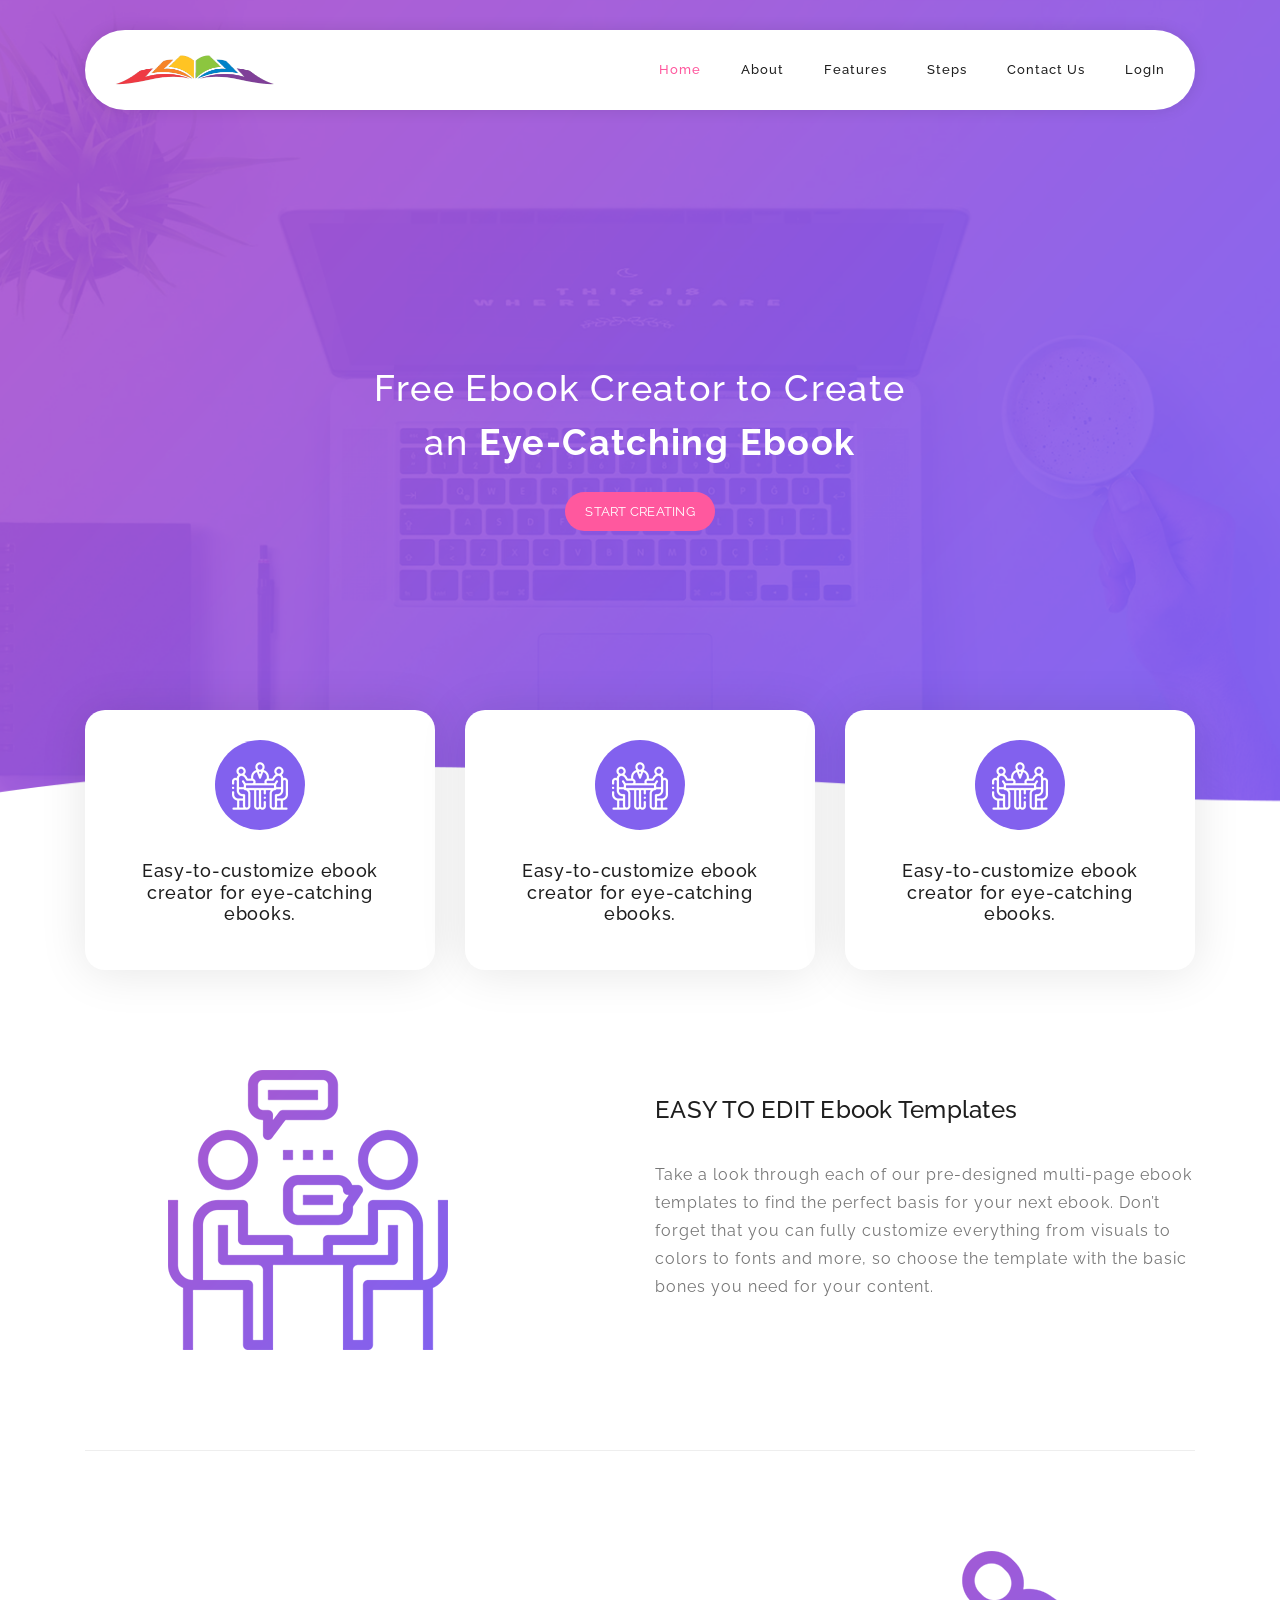
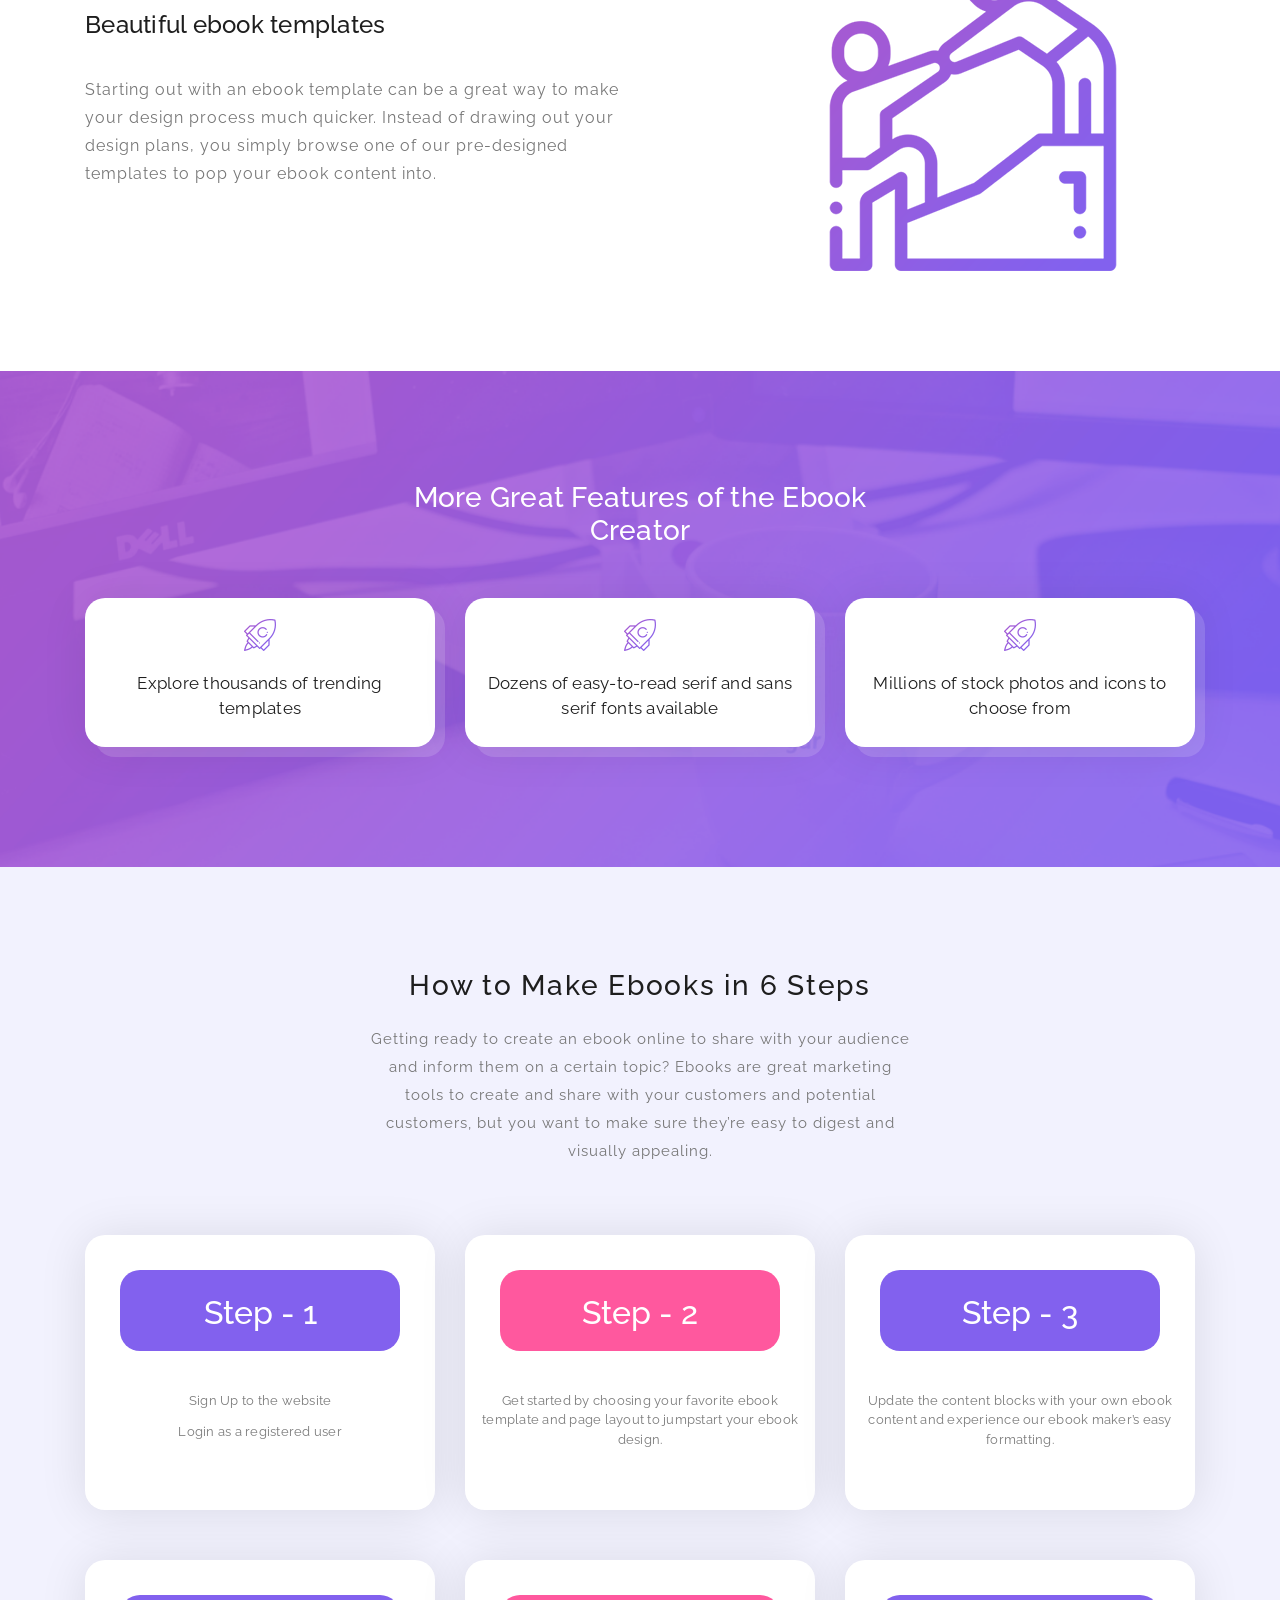
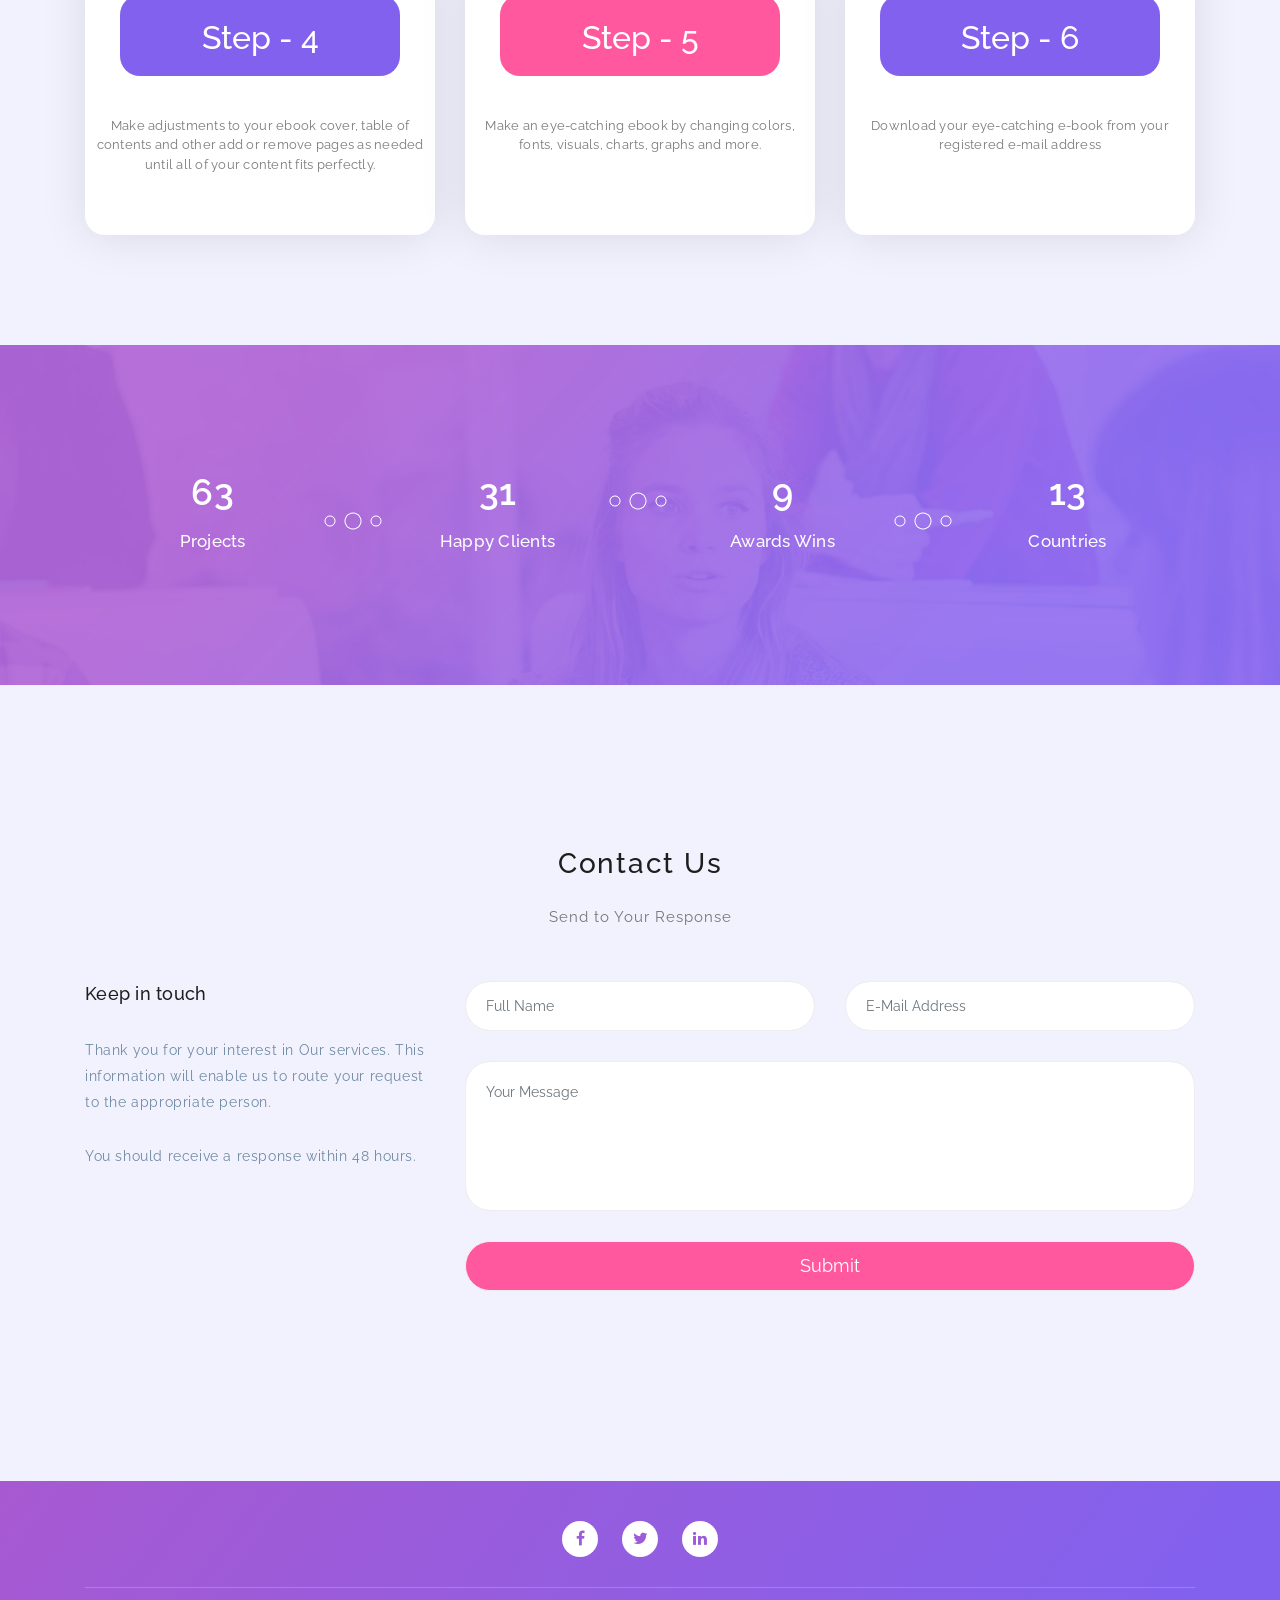
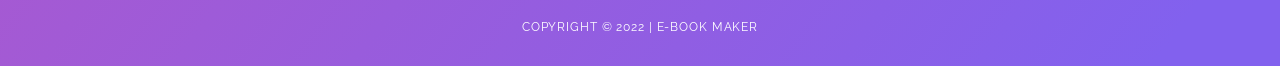
<file: index.html>
<!DOCTYPE html>
<html lang="en">

<head>

    <meta charset="utf-8">
    <meta name="viewport" content="width=device-width, initial-scale=1, shrink-to-fit=no">
    <meta name="description" content="">
    <meta name="author" content="">
    <link href="https://fonts.googleapis.com/css?family=Raleway:100,300,400,500,700,900" rel="stylesheet">

    <title>E-Book</title>

    <!-- Additional CSS Files -->
    <link rel="stylesheet" type="text/css" href="assets/index/css/bootstrap.min.css">

    <link rel="stylesheet" type="text/css" href="assets/index/css/font-awesome.css">

    <link rel="stylesheet" href="assets/index/css/templatemo-softy-pinko.css">

</head>

<body>

    <!-- ***** Preloader Start ***** -->
    <div id="preloader">
        <div class="jumper">
            <div></div>
            <div></div>
            <div></div>
        </div>
    </div>
    <!-- ***** Preloader End ***** -->


    <!-- ***** Header Area Start ***** -->
    <header class="header-area header-sticky">
        <div class="container">
            <div class="row">
                <div class="col-12">
                    <nav class="main-nav">
                        <!-- ***** Logo Start ***** -->
                        <a href="#" class="logo">
                            <img src="assets/index/images/logo.png" alt="Softy Pinko" width="160px" height="30px" />
                        </a>
                        <!-- ***** Logo End ***** -->
                        <!-- ***** Menu Start ***** -->
                        <ul class="nav">
                            <li><a href="#welcome" class="active">Home</a></li>
                            <li><a href="#about">About</a></li>
                            <li><a href="#features">Features</a></li>

                            <li><a href="#pricing-plans">Steps</a></li>
                            <li><a href="#contact-us">Contact Us</a></li>
                            <li><a href="login.html">LogIn</a></li>
                        </ul>
                        <a class='menu-trigger'>
                            <span>Menu</span>
                        </a>
                        <!-- ***** Menu End ***** -->
                    </nav>
                </div>
            </div>
        </div>
    </header>
    <!-- ***** Header Area End ***** -->

    <!-- ***** Welcome Area Start ***** -->
    <div class="welcome-area" id="welcome">

        <!-- ***** Header Text Start ***** -->
        <div class="header-text">
            <div class="container">
                <div class="row">
                    <div class="offset-xl-3 col-xl-6 offset-lg-2 col-lg-8 col-md-12 col-sm-12">
                        <h1> Free Ebook Creator to Create <br>an <strong> Eye-Catching Ebook</strong></h1>

                        <a href="login.html" class="main-button-slider">Start Creating</a>
                    </div>
                </div>
            </div>
        </div>
        <!-- ***** Header Text End ***** -->
    </div>
    <!-- ***** Welcome Area End ***** -->

    <!-- ***** Features Small Start ***** -->
    <section class="section home-feature">
        <div class="container">
            <div class="row">
                <div class="col-lg-12">
                    <div class="row">
                        <!-- ***** Features Small Item Start ***** -->
                        <div class="col-lg-4 col-md-6 col-sm-6 col-12"
                            data-scroll-reveal="enter bottom move 50px over 0.6s after 0.2s">
                            <div class="features-small-item">
                                <div class="icon">
                                    <i><img src="assets/index/images/featured-item-01.png" alt=""></i>
                                </div>
                                <h5 class="features-title">Easy-to-customize ebook creator for eye-catching ebooks.</h5>

                            </div>
                        </div>
                        <!-- ***** Features Small Item End ***** -->

                        <!-- ***** Features Small Item Start ***** -->
                        <div class="col-lg-4 col-md-6 col-sm-6 col-12"
                            data-scroll-reveal="enter bottom move 50px over 0.6s after 0.4s">
                            <div class="features-small-item">
                                <div class="icon">
                                    <i><img src="assets/index/images/featured-item-01.png" alt=""></i>
                                </div>
                                <h5 class="features-title">Easy-to-customize ebook creator for eye-catching ebooks.</h5>

                            </div>
                        </div>
                        <!-- ***** Features Small Item End ***** -->

                        <!-- ***** Features Small Item Start ***** -->
                        <div class="col-lg-4 col-md-6 col-sm-6 col-12"
                            data-scroll-reveal="enter bottom move 50px over 0.6s after 0.6s">
                            <div class="features-small-item">
                                <div class="icon">
                                    <i><img src="assets/index/images/featured-item-01.png" alt=""></i>
                                </div>
                                <h5 class="features-title">Easy-to-customize ebook creator for eye-catching ebooks.</h5>

                            </div>
                        </div>
                        <!-- ***** Features Small Item End ***** -->
                    </div>
                </div>
            </div>
        </div>
    </section>
    <!-- ***** Features Small End ***** -->

    <!-- ***** Features Big Item Start ***** -->
    <section class="section padding-top-70 padding-bottom-0" id="about">
        <div class="container">
            <div class="row">
                <div class="col-lg-5 col-md-12 col-sm-12 align-self-center"
                    data-scroll-reveal="enter left move 30px over 0.6s after 0.4s">
                    <img src="assets/index/images/left-image.png" class="rounded img-fluid d-block mx-auto" alt="App">
                </div>
                <div class="col-lg-1"></div>
                <div class="col-lg-6 col-md-12 col-sm-12 align-self-center mobile-top-fix">
                    <div class="left-heading">
                        <h2 class="section-title">EASY TO EDIT Ebook Templates</h2>
                    </div>
                    <div class="left-text">
                        <p>Take a look through each of our pre-designed multi-page ebook templates to find the perfect
                            basis for your next ebook. Don’t forget that you can fully customize everything from visuals
                            to colors to fonts and more, so choose the template with the basic bones you need for your
                            content.</p>
                    </div>
                </div>
            </div>
            <div class="row">
                <div class="col-lg-12">
                    <div class="hr"></div>
                </div>
            </div>
        </div>
    </section>
    <!-- ***** Features Big Item End ***** -->

    <!-- ***** Features Big Item Start ***** -->
    <section class="section padding-bottom-100">
        <div class="container">
            <div class="row">
                <div class="col-lg-6 col-md-12 col-sm-12 align-self-center mobile-bottom-fix">
                    <div class="left-heading">
                        <h2 class="section-title">Beautiful ebook templates</h2>
                    </div>
                    <div class="left-text">
                        <p>Starting out with an ebook template can be a great way to make your design process much
                            quicker. Instead of drawing out your design plans, you simply browse one of our pre-designed
                            templates to pop your ebook content into.</p>
                    </div>
                </div>
                <div class="col-lg-1"></div>
                <div class="col-lg-5 col-md-12 col-sm-12 align-self-center mobile-bottom-fix-big"
                    data-scroll-reveal="enter right move 30px over 0.6s after 0.4s">
                    <img src="assets/index/images/right-image.png" class="rounded img-fluid d-block mx-auto" alt="App">
                </div>
            </div>
        </div>
    </section>
    <!-- ***** Features Big Item End ***** -->

    <!-- ***** Home Parallax Start ***** -->
    <section class="mini" id="features">
        <div class="mini-content">
            <div class="container">
                <div class="row">
                    <div class="offset-lg-3 col-lg-6">
                        <div class="info">
                            <h1>More Great Features of the Ebook Creator</h1>

                        </div>
                    </div>
                </div>

                <!-- ***** Mini Box Start ***** -->
                <div class="row">
                    <div class="col-lg-4 col-md-6 col-sm-12 col-12">
                        <a href="#" class="mini-box">
                            <i><img src="assets/index/images/work-process-item-01.png" alt=""></i>
                            <strong>Explore thousands of trending templates</strong>

                        </a>
                    </div>
                    <div class="col-lg-4 col-md-6 col-sm-12 col-12">
                        <a href="#" class="mini-box">
                            <i><img src="assets/index/images/work-process-item-01.png" alt=""></i>
                            <strong>Dozens of easy-to-read serif and sans serif fonts available</strong>

                        </a>
                    </div>


                    <div class="col-lg-4 col-md-6 col-sm-12 col-12">
                        <a href="#" class="mini-box">
                            <i><img src="assets/index/images/work-process-item-01.png" alt=""></i>
                            <strong>Millions of stock photos and icons to choose from</strong>

                        </a>
                    </div>

                </div>
                <!-- ***** Mini Box End ***** -->
            </div>
        </div>
    </section>
    <!-- ***** Home Parallax End ***** -->

    <!-- ***** Pricing Plans Start ***** -->
    <section class="section colored" id="pricing-plans">
        <div class="container">
            <!-- ***** Section Title Start ***** -->
            <div class="row">
                <div class="col-lg-12">
                    <div class="center-heading">
                        <h2 class="section-title">How to Make Ebooks in 6 Steps</h2>
                    </div>
                </div>
                <div class="offset-lg-3 col-lg-6">
                    <div class="center-text">
                        <p>Getting ready to create an ebook online to share with your audience and inform them on a
                            certain topic? Ebooks are great marketing tools to create and share with your customers and
                            potential customers, but you want to make sure they’re easy to digest and visually
                            appealing.</p>
                    </div>
                </div>
            </div>
            <!-- ***** Section Title End ***** -->

            <div class="row">
                <!-- ***** Pricing Item Start ***** -->
                <div class="col-lg-4 col-md-6 col-sm-12"
                    data-scroll-reveal="enter bottom move 50px over 0.6s after 0.2s">
                    <div class="pricing-item">

                        <div class="pricing-body">
                            <div class="price-wrapper">
                                <span class="currency">Step - 1</span>

                            </div>
                            <ul class="list">
                                <li class="active">Sign Up to the website</li>
                                <li class="active">Login as a registered user</li>

                            </ul>
                        </div>

                    </div>
                </div>
                <!-- ***** Pricing Item End ***** -->

                <!-- ***** Pricing Item Start ***** -->
                <div class="col-lg-4 col-md-6 col-sm-12"
                    data-scroll-reveal="enter bottom move 50px over 0.6s after 0.4s">
                    <div class="pricing-item active">

                        <div class="pricing-body">
                            <div class="price-wrapper">
                                <span class="currency">Step - 2</span>

                            </div>
                            <ul class="list">
                                <li class="active">Get started by choosing your favorite ebook template and page layout
                                    to jumpstart your ebook design.</li>

                            </ul>
                        </div>

                    </div>
                </div>
                <!-- ***** Pricing Item End ***** -->

                <!-- ***** Pricing Item Start ***** -->
                <div class="col-lg-4 col-md-6 col-sm-12"
                    data-scroll-reveal="enter bottom move 50px over 0.6s after 0.6s">
                    <div class="pricing-item">

                        <div class="pricing-body">
                            <div class="price-wrapper">
                                <span class="currency">Step - 3</span>

                            </div>
                            <ul class="list">
                                <li class="active">Update the content blocks with your own ebook content and experience
                                    our ebook maker’s easy formatting.</li>

                            </ul>
                        </div>

                    </div>
                </div>
                <!-- ***** Pricing Item End ***** -->
            </div>
            <div class="row">
                <!-- ***** Pricing Item Start ***** -->
                <div class="col-lg-4 col-md-6 col-sm-12"
                    data-scroll-reveal="enter bottom move 50px over 0.6s after 0.2s">
                    <div class="pricing-item">

                        <div class="pricing-body">
                            <div class="price-wrapper">
                                <span class="currency">Step - 4</span>

                            </div>
                            <ul class="list">
                                <li class="active">Make adjustments to your ebook cover, table of contents and other add
                                    or remove pages as needed until all of your content fits perfectly.</li>

                            </ul>
                        </div>

                    </div>
                </div>
                <!-- ***** Pricing Item End ***** -->

                <!-- ***** Pricing Item Start ***** -->
                <div class="col-lg-4 col-md-6 col-sm-12"
                    data-scroll-reveal="enter bottom move 50px over 0.6s after 0.4s">
                    <div class="pricing-item active">

                        <div class="pricing-body">
                            <div class="price-wrapper">
                                <span class="currency">Step - 5</span>

                            </div>
                            <ul class="list">
                                <li class="active">Make an eye-catching ebook by changing colors, fonts, visuals,
                                    charts, graphs and more.</li>

                            </ul>
                        </div>

                    </div>
                </div>
                <!-- ***** Pricing Item End ***** -->

                <!-- ***** Pricing Item Start ***** -->
                <div class="col-lg-4 col-md-6 col-sm-12"
                    data-scroll-reveal="enter bottom move 50px over 0.6s after 0.6s">
                    <div class="pricing-item">

                        <div class="pricing-body">
                            <div class="price-wrapper">
                                <span class="currency">Step - 6</span>

                            </div>
                            <ul class="list">
                                <li class="active">Download your eye-catching e-book from your registered e-mail address
                                </li>

                            </ul>
                        </div>

                    </div>
                </div>
                <!-- ***** Pricing Item End ***** -->
            </div>
        </div>
    </section>
    <!-- ***** Pricing Plans End ***** -->

    <!-- ***** Counter Parallax Start ***** -->
    <section class="counter">
        <div class="content">
            <div class="container">
                <div class="row">
                    <div class="col-lg-3 col-md-6 col-sm-12">
                        <div class="count-item decoration-bottom">
                            <strong>126</strong>
                            <span>Projects</span>
                        </div>
                    </div>
                    <div class="col-lg-3 col-md-6 col-sm-12">
                        <div class="count-item decoration-top">
                            <strong>63</strong>
                            <span>Happy Clients</span>
                        </div>
                    </div>
                    <div class="col-lg-3 col-md-6 col-sm-12">
                        <div class="count-item decoration-bottom">
                            <strong>18</strong>
                            <span>Awards Wins</span>
                        </div>
                    </div>
                    <div class="col-lg-3 col-md-6 col-sm-12">
                        <div class="count-item">
                            <strong>27</strong>
                            <span>Countries</span>
                        </div>
                    </div>
                </div>
            </div>
        </div>
    </section>
    <!-- ***** Counter Parallax End ***** -->




    <!-- ***** Contact Us Start ***** -->
    <section class="section colored" id="contact-us">
        <div class="container">
            <!-- ***** Section Title Start ***** -->
            <div class="row">
                <div class="col-lg-12">
                    <div class="center-heading">
                        <h2 class="section-title">Contact Us</h2>
                    </div>
                </div>
                <div class="offset-lg-3 col-lg-6">
                    <div class="center-text">
                        <p>Send to Your Response</p>
                    </div>
                </div>
            </div>
            <!-- ***** Section Title End ***** -->

            <div class="row">
                <!-- ***** Contact Text Start ***** -->
                <div class="col-lg-4 col-md-6 col-sm-12">
                    <h5 class="margin-bottom-30">Keep in touch</h5>
                    <div class="contact-text">
                        <p>Thank you for your interest in Our services. This information will enable us to route your
                            request to the appropriate person.</p>
                        <p> You should receive a response within 48 hours.</p>
                    </div>
                </div>
                <!-- ***** Contact Text End ***** -->

                <!-- ***** Contact Form Start ***** -->
                <div class="col-lg-8 col-md-6 col-sm-12">
                    <div class="contact-form">
                        <form id="contact" action="./contact_mail.php" method="post">
                            <div class="row">
                                <div class="col-lg-6 col-md-12 col-sm-12">
                                    <fieldset>
                                        <input name="name" type="text" class="form-control" id="name"
                                            placeholder="Full Name" required="">
                                    </fieldset>
                                </div>
                                <div class="col-lg-6 col-md-12 col-sm-12">
                                    <fieldset>
                                        <input name="email" type="email" class="form-control" id="email"
                                            placeholder="E-Mail Address" required="">
                                    </fieldset>
                                </div>
                                <div class="col-lg-12">
                                    <fieldset>
                                        <textarea name="message" rows="6" class="form-control" id="message"
                                            placeholder="Your Message" required=""></textarea>
                                    </fieldset>
                                </div>
                                <div class="col-lg-12">
                                    <fieldset>
                                        <input type="submit" name="sb"
                                            style="background-color: #ff589e; color: white; font-size: large;">
                                    </fieldset>
                                </div>
                            </div>
                        </form>
                    </div>
                </div>
                <!-- ***** Contact Form End ***** -->
            </div>
        </div>
    </section>
    <!-- ***** Contact Us End ***** -->

    <!-- ***** Footer Start ***** -->
    <footer>
        <div class="container">
            <div class="row">
                <div class="col-lg-12 col-md-12 col-sm-12">
                    <ul class="social">
                        <li><a href="#"><i class="fa fa-facebook"></i></a></li>
                        <li><a href="#"><i class="fa fa-twitter"></i></a></li>
                        <li><a href="#"><i class="fa fa-linkedin"></i></a></li>
                        <!-- <li><a href="#"><i class="fa fa-rss"></i></a></li>
                        <li><a href="#"><i class="fa fa-dribbble"></i></a></li> -->
                    </ul>
                </div>
            </div>
            <div class="row">
                <div class="col-lg-12">
                    <p class="copyright">Copyright &copy; 2022 | E-Book Maker</p>
                </div>
            </div>
        </div>
    </footer>

    <!-- jQuery -->
    <script src="assets/index/js/jquery-2.1.0.min.js"></script>

    <!-- Bootstrap -->
    <script src="assets/index/js/popper.js"></script>
    <script src="assets/index/js/bootstrap.min.js"></script>

    <!-- Plugins -->
    <script src="assets/index/js/scrollreveal.min.js"></script>
    <script src="assets/index/js/waypoints.min.js"></script>
    <script src="assets/index/js/jquery.counterup.min.js"></script>
    <script src="assets/index/js/imgfix.min.js"></script>

    <!-- Global Init -->
    <script src="assets/index/js/custom.js"></script>

</body>

</html>
</file>
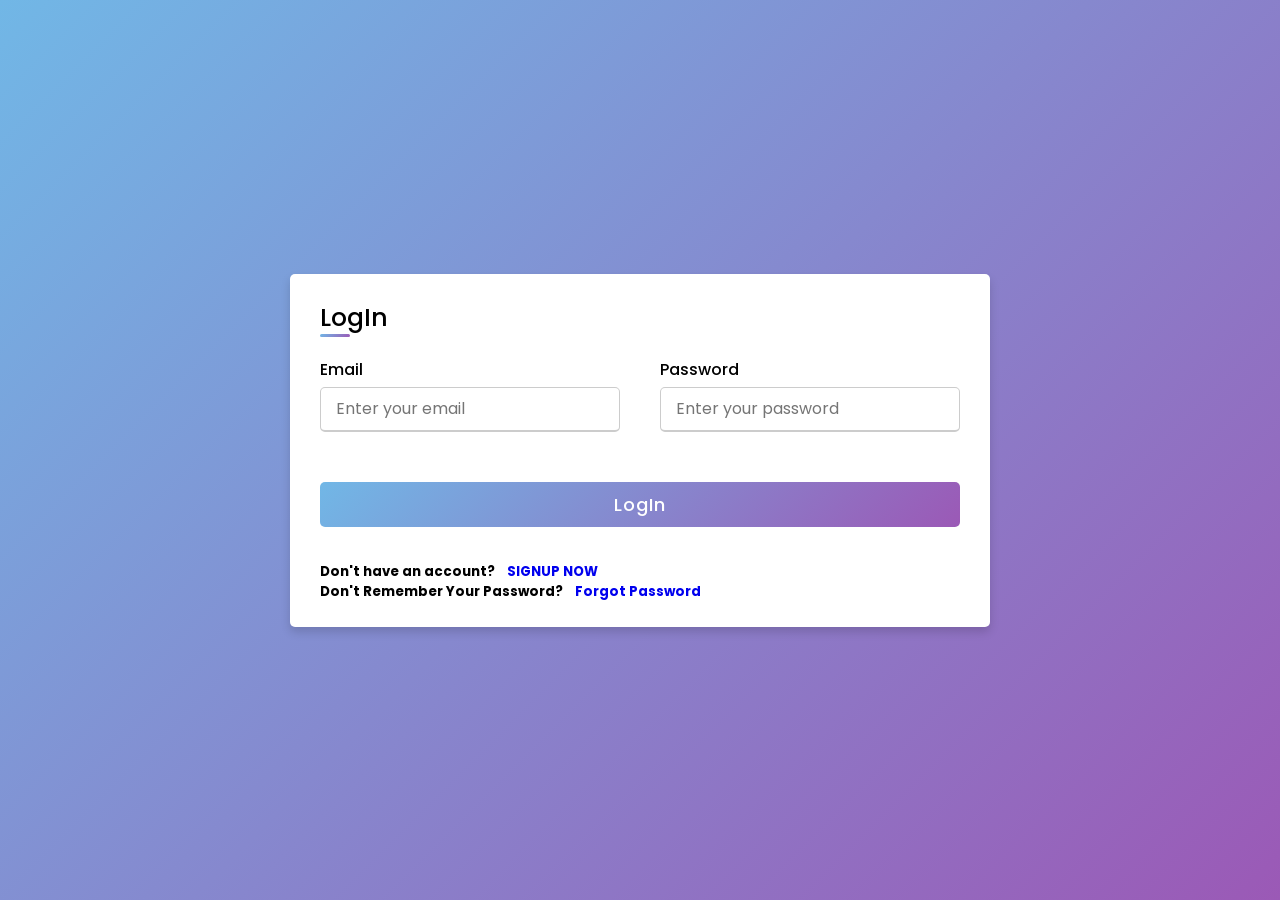
<file: login.html>
<!DOCTYPE html>
<html lang="en" dir="ltr">
  <head>
    <meta charset="UTF-8">
    <title> LogIn </title>
    <link rel="stylesheet" href="./assets/login-signup/style.css">
    <meta name="viewport" content="width=device-width, initial-scale=1.0">
  </head>
<body>
  <div class="container">
    <div class="title">LogIn</div>
    <div class="content">
      <form action="login_check.php" method="post" autocomplete="nope">
        <div class="user-details">          
          <div class="input-box">
            <span class="details">Email</span>
            <input autocomplete="nope" type="email" name="email" placeholder="Enter your email" required>
          </div>
          <div class="input-box">
            <span class="details">Password</span>
            <input autocomplete="nope" type="password" name="pass" minlength="3" placeholder="Enter your password" required>
          </div>
        </div>        
        <div class="button">
          <input type="submit" name="sb" value="LogIn">
        </div>
      </form>
    </div>
    <h5>Don't have an account? &nbsp;&nbsp;&nbsp;<a href="signup.html">SIGNUP NOW</a></h5>
    <h5>Don't Remember Your Password? &nbsp;&nbsp;&nbsp;<a href="forgot_password.php">Forgot Password</a></h5>
  </div>
</body>
</html>
</file>
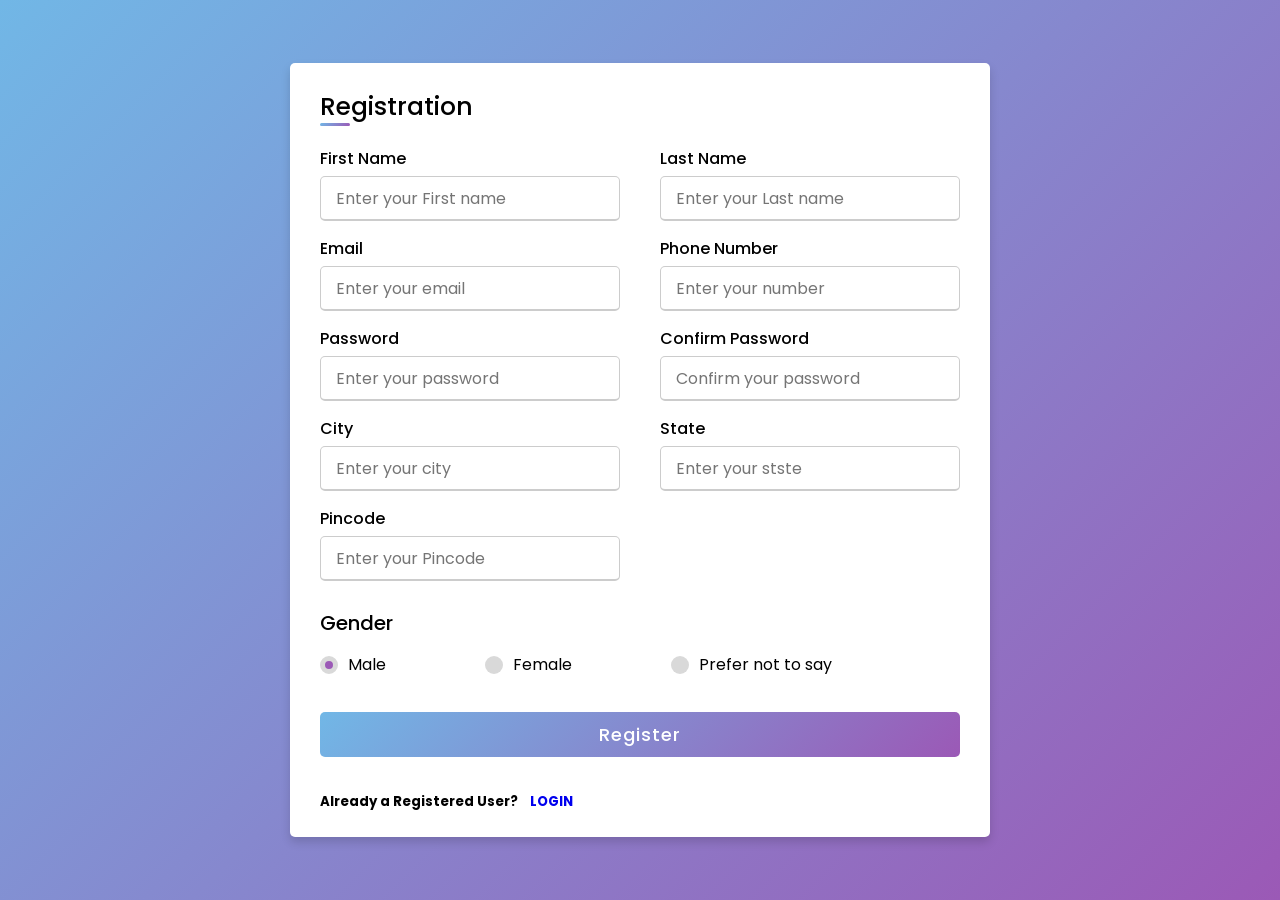
<file: signup.html>
<!DOCTYPE html>
<html lang="en" dir="ltr">
  <head>
    <meta charset="UTF-8">
    <title> SignUP </title>
    <link rel="stylesheet" href="./assets/login-signup/style.css">
    <meta name="viewport" content="width=device-width, initial-scale=1.0">
  </head>
<body>
  <div class="container">
    <div class="title">Registration</div>
    <div class="content">
      <form action="signup_check.php" method="post" autocomplete="nope">
        <div class="user-details">
          <div class="input-box">
            <span class="details">First Name</span>
            <input autocomplete="nope" type="text" name="fname" minlength="2" placeholder="Enter your First name" required>
          </div>
          <div class="input-box">
            <span class="details">Last Name</span>
            <input autocomplete="nope" type="text" name="lname" minlength="2" placeholder="Enter your Last name" required>
          </div>
          <div class="input-box">
            <span class="details">Email</span>
            <input autocomplete="nope" type="email" name="email" placeholder="Enter your email" required>
          </div>
          <div class="input-box">
            <span class="details">Phone Number</span>
            <input autocomplete="nope" type="number" name="number" placeholder="Enter your number" min="5555555555" max="9999999999" required>
          </div>
          <div class="input-box">
            <span class="details">Password</span>
            <input autocomplete="nope" type="password" name="pass" minlength="3" placeholder="Enter your password" required>
          </div>
          <div class="input-box">
            <span class="details">Confirm Password</span>
            <input autocomplete="nope" type="password" name="cpass" minlength="3" placeholder="Confirm your password" required>
          </div>
          <div class="input-box">
            <span class="details">City</span>
            <input autocomplete="nope" type="text" name="city" placeholder="Enter your city" required>
          </div>
          <div class="input-box">
            <span class="details">State</span>
            <input autocomplete="nope" type="text" name="state" placeholder="Enter your stste" required>
          </div>
          <div class="input-box">
            <span class="details">Pincode</span>
            <input autocomplete="nope" type="number" name="pcode" min="100001" max="999999" placeholder="Enter your Pincode" required>
          </div>
        </div>
        <div class="gender-details">
          <input type="radio" name="gender" value="Male" id="dot-1" checked>
          <input type="radio" name="gender" value="Female" id="dot-2">
          <input type="radio" name="gender" value="Other" id="dot-3">
          <span class="gender-title">Gender</span>
          <div class="category">
            <label for="dot-1">
            <span class="dot one"></span>
            <span class="gender">Male</span>
          </label>
          <label for="dot-2">
            <span class="dot two"></span>
            <span class="gender">Female</span>
          </label>
          <label for="dot-3">
            <span class="dot three"></span>
            <span class="gender">Prefer not to say</span>
            </label>
          </div>
        </div>
        <div class="button">
          <input type="submit" name="sb" value="Register">
        </div>
      </form>
    </div>
    <h5>Already a Registered User? &nbsp;&nbsp;&nbsp;<a href="login.html">LOGIN</a></h5>
  </div>
</body>
</html>
</file>
<file: assets/index/css/templatemo-softy-pinko.css>
/*

Softy Pinko

https://templatemo.com/tm-535-softy-pinko

*/
/* ---------------------------------------------
Table of contents
------------------------------------------------
01. font & reset css
02. reset
03. global styles
04. header
05. welcome
06. features
07. team
08. pricing
09. blog
10. contact
11. footer
12. preloader

--------------------------------------------- */
/* 
---------------------------------------------
font & reset css
--------------------------------------------- 
*/
@import url("https://fonts.googleapis.com/css?family=Raleway:100,300,400,500,700,900");
/* 
---------------------------------------------
reset
--------------------------------------------- 
*/
html, body, div, span, applet, object, iframe, h1, h2, h3, h4, h5, h6, p, blockquote, div
pre, a, abbr, acronym, address, big, cite, code, del, dfn, em, font, img, ins, kbd, q,
s, samp, small, strike, strong, sub, sup, tt, var, b, u, i, center, dl, dt, dd, ol, ul, li,
figure, header, nav, section, article, aside, footer, figcaption {
  margin: 0;
  padding: 0;
  border: 0;
  outline: 0;
}

.clearfix:after {
  content: ".";
  display: block;
  clear: both;
  visibility: hidden;
  line-height: 0;
  height: 0;
}

.clearfix {
  display: inline-block;
}

html[xmlns] .clearfix {
  display: block;
}

* html .clearfix {
  height: 1%;
}

ul, li {
  padding: 0;
  margin: 0;
  list-style: none;
}

header, nav, section, article, aside, footer, hgroup {
  display: block;
}

* {
  box-sizing: border-box;
}

html, body {
  font-family: "Raleway", sans-serif;
  font-weight: 400;
  background-color: #fff;
  font-size: 16px;
  -ms-text-size-adjust: 100%;
  -webkit-font-smoothing: antialiased;
  -moz-osx-font-smoothing: grayscale;
}

a {
  text-decoration: none !important;
}

h1, h2, h3, h4, h5, h6 {
  margin-top: 0px;
  margin-bottom: 0px;
}

ul {
  margin-bottom: 0px;
}

/* 
---------------------------------------------
global styles
--------------------------------------------- 
*/
html,
body {
  background: #fff;
  font-family: "Raleway", sans-serif;
}

::selection {
  background: #ff589e;
  color: #fff;
}

::-moz-selection {
  background: #ff589e;
  color: #fff;
}

.section {
  position: relative;
  padding-top: 100px;
  padding-bottom: 80px;
}

.section.colored {
  background: #f2f2fe;
}

.hr {
  bottom: 0px;
  width: 100%;
  height: 1px;
  margin-top: 100px;
  border-bottom: 1px solid #eee;
}

.left-heading.light .section-title {
  color: #ffffff;
}

.left-heading .section-title {
  font-weight: 500;
  font-size: 24px;
  line-height: 42px;
  color: #1e1e1e;
  letter-spacing: 0.25px;
  margin-bottom: 30px;
  position: relative;
}

.center-heading {
  text-align: center;
}

.center-heading .section-title {
  font-weight: 500;
  font-size: 28px;
  color: #1e1e1e;
  letter-spacing: 1.75px;
  line-height: 38px;
  margin-bottom: 20px;
}

.center-heading.colored .section-title {
  color: #ffffff;
}

.center-text {
  text-align: center;
  font-weight: 400;
  font-size: 16px;
  color: #777;
  line-height: 28px;
  letter-spacing: 1px;
  margin-bottom: 50px;
}

.center-text.colored {
  color: #fff;
}

.center-text p {
  font-size: 15px;
  color: #777;
  margin-bottom: 30px;
}

.left-text {
  font-weight: 400;
  font-size: 16px;
  color: #777;
  line-height: 28px;
  letter-spacing: 1px;
}

.left-text.light {
  color: #fff;
}

.left-text p {
  margin-bottom: 30px;
}

.left-text p.dark {
  color: #3B566E;
}

.padding-bottom-top-60 {
  padding-top: 60px !important;
  padding-bottom: 60px !important;
}

.padding-bottom-80 {
  padding-bottom: 80px !important;
}

.padding-bottom-100 {
  padding-bottom: 100px !important;
}

.border-bottom {
  border-bottom: 1px solid #eee !important;
}

.mbottom-30 {
  margin-bottom: 30px !important;
}

.align-self-center {
  -ms-flex-item-align: center !important;
  align-self: center !important;
}

.align-self-bottom {
  -ms-flex-item-align: flex-end !important;
  align-self: flex-end !important;
}

.padding-bottom-0 {
  padding-bottom: 0px !important;
}

.padding-top-0 {
  padding-top: 0px !important;
}

.padding-top-80 {
  padding-top: 80px !important;
}

.padding-top-70 {
  padding-top: 70px !important;
}

.padding-top-20 {
  padding-top: 20px !important;
}

.margin-bottom-0 {
  margin-bottom: 0px !important;
}

.margin-bottom-30 {
  margin-bottom: 30px !important;
}

.margin-top-30 {
  margin-top: 30px !important;
}

.margin-top-15 {
  margin-top: 15px !important;
}

.margin-bottom-45 {
  margin-bottom: 45px !important;
}

.margin-bottom-20 {
  margin-bottom: 20px !important;
}

.margin-bottom-60 {
  margin-bottom: 60px !important;
}

.margin-bottom-100 {
  margin-bottom: 100px !important;
}

@media (max-width: 991px) {
  html, body {
    overflow-x: hidden;
  }
  .mobile-top-fix {
    margin-top: 30px;
    margin-bottom: 0px;
  }
  .mobile-bottom-fix {
    margin-bottom: 30px;
  }
  .mobile-bottom-fix-big {
    margin-bottom: 60px;
  }
}

a.main-button-slider {
  font-size: 13px;
  border-radius: 20px;
  padding: 12px 20px;
  background-color: #ff589e;
  text-transform: uppercase;
  color: #fff;
  letter-spacing: 0.25px;
  -webkit-transition: all 0.3s ease 0s;
  -moz-transition: all 0.3s ease 0s;
  -o-transition: all 0.3s ease 0s;
  transition: all 0.3s ease 0s;
}

a.main-button-slider:hover {
  background-color: #8261ee;
}

a.main-button {
  font-size: 13px;
  border-radius: 20px;
  padding: 12px 20px;
  background-color: #8261ee;
  text-transform: uppercase;
  color: #fff;
  letter-spacing: 0.25px;
  -webkit-transition: all 0.3s ease 0s;
  -moz-transition: all 0.3s ease 0s;
  -o-transition: all 0.3s ease 0s;
  transition: all 0.3s ease 0s;
}

a.main-button:hover {
  background-color: #ff589e;
}

button.main-button {
  outline: none;
  border: none;
  cursor: pointer;
  font-size: 13px;
  border-radius: 20px;
  padding: 12px 20px;
  background-color: #8261ee;
  text-transform: uppercase;
  color: #fff;
  letter-spacing: 0.25px;
  -webkit-transition: all 0.3s ease 0s;
  -moz-transition: all 0.3s ease 0s;
  -o-transition: all 0.3s ease 0s;
  transition: all 0.3s ease 0s;
}

button.main-button:hover {
  background-color: #ff589e;
}


/* 
---------------------------------------------
header
--------------------------------------------- 
*/
.header-area {
  position: fixed;
  top: 30px;
  left: 0px;
  right: 0px;
  z-index: 100;
  height: 100px;
  -webkit-transition: all 0.3s ease 0s;
  -moz-transition: all 0.3s ease 0s;
  -o-transition: all 0.3s ease 0s;
  transition: all 0.3s ease 0s;
}

.header-area .main-nav {
  box-shadow: 0px 0px 15px rgba(0,0,0,0.1);
  border-radius: 40px;
  min-height: 80px;
  background: #fff;
}

.header-area .main-nav .logo {
  float: left;
  margin-top: 37px;
  -webkit-transition: all 0.3s ease 0s;
  -moz-transition: all 0.3s ease 0s;
  -o-transition: all 0.3s ease 0s;
  transition: all 0.3s ease 0s;
  margin-left: 30px;
}

.header-area .main-nav .logo img {
  -webkit-transition: all 0.3s ease 0s;
  -moz-transition: all 0.3s ease 0s;
  -o-transition: all 0.3s ease 0s;
  transition: all 0.3s ease 0s;
}

.header-area .main-nav .nav {
  float: right;
  margin-top: 27px;
  margin-left: 0px;
  margin-right: 30px;
  -webkit-transition: all 0.3s ease 0s;
  -moz-transition: all 0.3s ease 0s;
  -o-transition: all 0.3s ease 0s;
  transition: all 0.3s ease 0s;
  position: relative;
  z-index: 999;
}

.header-area .main-nav .nav li {
  padding-left: 20px;
  padding-right: 20px;
}

.header-area .main-nav .nav li:last-child {
  padding-right: 0px;
}

.header-area .main-nav .nav li a {
  display: block;
  font-weight: 500;
  font-size: 13px;
  color: #fff;
  -webkit-transition: all 0.3s ease 0s;
  -moz-transition: all 0.3s ease 0s;
  -o-transition: all 0.3s ease 0s;
  transition: all 0.3s ease 0s;
  height: 40px;
  line-height: 40px;
  border: transparent;
  letter-spacing: 1px;
}

.header-area .main-nav .nav li a:hover {
  color: #ff589e;
}

.header-area .main-nav .menu-trigger {
  cursor: pointer;
  display: block;
  position: absolute;
  top: 23px;
  width: 32px;
  height: 40px;
  text-indent: -9999em;
  z-index: 99;
  right: 40px;
  display: none;
}

.header-area .main-nav .menu-trigger span,
.header-area .main-nav .menu-trigger span:before,
.header-area .main-nav .menu-trigger span:after {
  -moz-transition: all 0.4s;
  -o-transition: all 0.4s;
  -webkit-transition: all 0.4s;
  transition: all 0.4s;
  background-color: #3B566E;
  display: block;
  position: absolute;
  width: 30px;
  height: 2px;
  left: 0;
}

.header-area .main-nav .menu-trigger span:before,
.header-area .main-nav .menu-trigger span:after {
  -moz-transition: all 0.4s;
  -o-transition: all 0.4s;
  -webkit-transition: all 0.4s;
  transition: all 0.4s;
  background-color: #3B566E;
  display: block;
  position: absolute;
  width: 30px;
  height: 2px;
  left: 0;
  width: 75%;
}

.header-area .main-nav .menu-trigger span:before,
.header-area .main-nav .menu-trigger span:after {
  content: "";
}

.header-area .main-nav .menu-trigger span {
  top: 16px;
}

.header-area .main-nav .menu-trigger span:before {
  -moz-transform-origin: 33% 100%;
  -ms-transform-origin: 33% 100%;
  -webkit-transform-origin: 33% 100%;
  transform-origin: 33% 100%;
  top: -10px;
  z-index: 10;
}

.header-area .main-nav .menu-trigger span:after {
  -moz-transform-origin: 33% 0;
  -ms-transform-origin: 33% 0;
  -webkit-transform-origin: 33% 0;
  transform-origin: 33% 0;
  top: 10px;
}

.header-area .main-nav .menu-trigger.active span,
.header-area .main-nav .menu-trigger.active span:before,
.header-area .main-nav .menu-trigger.active span:after {
  background-color: transparent;
  width: 100%;
}

.header-area .main-nav .menu-trigger.active span:before {
  -moz-transform: translateY(6px) translateX(1px) rotate(45deg);
  -ms-transform: translateY(6px) translateX(1px) rotate(45deg);
  -webkit-transform: translateY(6px) translateX(1px) rotate(45deg);
  transform: translateY(6px) translateX(1px) rotate(45deg);
  background-color: #3B566E;
}

.header-area .main-nav .menu-trigger.active span:after {
  -moz-transform: translateY(-6px) translateX(1px) rotate(-45deg);
  -ms-transform: translateY(-6px) translateX(1px) rotate(-45deg);
  -webkit-transform: translateY(-6px) translateX(1px) rotate(-45deg);
  transform: translateY(-6px) translateX(1px) rotate(-45deg);
  background-color: #3B566E;
}

.header-area.header-sticky {
  min-height: 80px;
}

.header-area.header-sticky .logo {
  margin-top: 25px;
}

.header-area.header-sticky .nav {
  margin-top: 20px !important;
}

.header-area.header-sticky .nav li a {
  color: #1e1e1e;
}

.header-area.header-sticky .nav li a.active {
  color: #ff589e;
}

@media (max-width: 1200px) {
  .header-area .main-nav .nav li {
    padding-left: 12px;
    padding-right: 12px;
  }
  .header-area .main-nav:before {
    display: none;
  }
}

@media (max-width: 991px) {
  .header-area {
    padding: 0px 15px;
    height: 80px;
    box-shadow: none;
    text-align: center;
  }
  .header-area .container {
    padding: 0px;
  }
  .header-area .logo {
    margin-top: 27px !important;
    margin-left: 30px;
  }
  .header-area .menu-trigger {
    display: block !important;
  }
  .header-area .main-nav {
    overflow: hidden;
  }
  .header-area .main-nav .nav {
    float: none;
    width: 100%;
    margin-top: 80px !important;
    display: none;
    -webkit-transition: all 0s ease 0s;
    -moz-transition: all 0s ease 0s;
    -o-transition: all 0s ease 0s;
    transition: all 0s ease 0s;
    margin-left: 0px;
  }
  .header-area .main-nav .nav li:first-child {
    border-top: 1px solid #eee;
  }
  .header-area .main-nav .nav li {
    width: 100%;
    background: #fff;
    border-bottom: 1px solid #eee;
    padding-left: 0px !important;
    padding-right: 0px !important;
  }
  .header-area .main-nav .nav li a {
    height: 50px !important;
    line-height: 50px !important;
    padding: 0px !important;
    border: none !important;
    background: #fff !important;
    color: #3B566E !important;
  }
  .header-area .main-nav .nav li a:hover {
    background: #eee !important;
  }
}

@media (min-width: 992px) {
  .header-area .main-nav .nav {
    display: flex !important;
  }
}

/* 
---------------------------------------------
welcome
--------------------------------------------- 
*/
.welcome-area {
  overflow: hidden;
  position: relative;
  display: flex;
  align-items: center;
  justify-content: center;
  background-image: url(../images/banner-bg.png);
  background-repeat: no-repeat;
  background-position: center center;
  background-size: cover; 
  height: 100vh;
}

.welcome-area .header-text {
  position: absolute;
  top: 50%;
  transform: translateY(-55%);
  text-align: center;
  width: 100%;
}

.welcome-area .header-text h1 {
  font-weight: 500;
  font-size: 36px;
  line-height: 54px;
  letter-spacing: 1.4px;
  margin-bottom: 30px;
  color: #fff;
}

.welcome-area .header-text p {
  font-weight: 400;
  font-size: 15px;
  color: #fff;
  line-height: 28px;
  letter-spacing: 0.25px;
  margin-bottom: 40px;
  position: relative;
}

@media (max-width: 991px) {
  .welcome-area .header-text {
    top: 65% !important;
    transform: perspective(1px) translateY(-60%) !important;
    text-align: center;
  }
  .welcome-area .header-text h1 {
    text-align: center;
    color: #fff;
    margin-bottom: 15px;
  }
  .welcome-area .header-text h1 span {
    color: #fff;
  }
  .welcome-area .header-text p {
    text-align: center;
    color: #fff;
    margin-bottom: 20px;
  }
}

@media (max-width: 820px) {
  .welcome-area .header-text {
    top: 65% !important;
    transform: perspective(1px) translateY(-60%) !important;
  }
   .welcome-area .header-text h1 {
    font-size: 22px;
    line-height: 30px;
    margin-bottom: 15px;
  }
  .welcome-area .header-text p {
    margin-bottom: 20px;
  }
}

@media (max-width: 765px) {
  .welcome-area {
    margin-bottom: 100px;
  }
  .welcome-area .header-text {
    top: 50% !important;
    transform: perspective(1px) translateY(-50%) !important;
    text-align: center;
  }
  .welcome-area .header-text .buttons {
    display: none;
  }
  .welcome-area .header-text h1 {
    font-weight: 600;
    font-size: 24px !important;
    line-height: 30px !important;
    margin-bottom: 30px !important;
  }
  .welcome-area .header-text h1 span {
    color: #fff;
  }
  .welcome-area .header-text p {
    text-align: center;
    color: #fff;
    font-size: 14px;
    line-height: 22px;
    margin-bottom: 40px;
  }
}


/* 
---------------------------------------------
features
--------------------------------------------- 
*/
.features-small-item {
  cursor: pointer;
  display: block;
  background: #FFFFFF;
  box-shadow: 0 2px 48px 0 rgba(0, 0, 0, 0.10);
  -webkit-border-radius: 20px;
  -moz-border-radius: 20px;
  border-radius: 20px;
  padding: 30px;
  text-align: center;
  -webkit-transition: all 0.3s ease 0s;
  -moz-transition: all 0.3s ease 0s;
  -o-transition: all 0.3s ease 0s;
  transition: all 0.3s ease 0s;
  position: relative;
  margin-bottom: 30px;
}

.features-small-item:hover .icon {
  background-color: #ff589e;
}

.features-small-item .icon {
  -webkit-transition: all 0.3s ease 0s;
  -moz-transition: all 0.3s ease 0s;
  -o-transition: all 0.3s ease 0s;
  transition: all 0.3s ease 0s;
  width: 90px;
  height: 90px;
  line-height: 90px;
  margin: auto;
  position: relative;
  margin-bottom: 30px;
  background: #8261ee;
  -webkit-border-radius: 50%;
  -moz-border-radius: 50%;
  border-radius: 50%;
}

.features-small-item .icon i {
  font-size: 18px;
  color: #fff;
}

.features-small-item .features-title {
  font-weight: 500;
  font-size: 18px;
  color: #1e1e1e;
  letter-spacing: 0.7px;
  margin-bottom: 15px;
  position: relative;
  z-index: 2;
}

.features-small-item p {
  font-weight: 400;
  font-size: 13px;
  color: #777;
  letter-spacing: 0.5px;
  line-height: 25px;
  position: relative;
  z-index: 2;
}

.features-small-item a {
  float: right;
  position: relative;
  z-index: 2;
}

.home-feature {
  padding-bottom: 0px;
  padding-top: 30px;
  margin-top: -220px;
  z-index: 9;
}

@media (max-width: 991px) {
  .home-feature {
    padding-bottom: 0px;
    padding-top: 0px;
    margin-top: 0px;
  }
}

/* 
---------------------------------------------
parallax & home seperator
--------------------------------------------- 
*/
.mini {
  min-height: 215px;
  overflow: hidden;
  position: relative;
  padding-top: 90px;
  padding-bottom: 90px;
}

.mini:before {
  content: '';
  position: absolute;
  width: 140%;
  height: 140%;
  opacity: .95;
  background-repeat: no-repeat;
  background-size: cover;
  background-position: center center;
  background-image: url(../images/work-process-bg.png);
  z-index: 2;
  top: -20%;
  left: -20%;
}

.mini .mini-content {
  position: relative;
  z-index: 3;
}

.mini .mini-content .info {
  text-align: center;
  color: #fff;
  padding-top: 20px;
  padding-bottom: 20px;
}

.mini .mini-content .info small {
  display: block;
  font-weight: 400;
  font-size: 13px;
  margin-bottom: 5px;
}

.mini .mini-content .info strong {
  font-weight: 700;
  font-size: 17px;
  margin-bottom: 40px;
  display: block;
}

.mini .mini-content .info h1 {
  color: #fff;
  font-weight: 500;
  font-size: 28px;
  letter-spacing: 0.25px;
  margin-bottom: 30px;
}

.mini .mini-content .info p {
  letter-spacing: 1px;
  margin-bottom: 40px;
  color: #fff;
  letter-spacing: 0.25px;
  line-height: 26px;
  font-weight: 400;
  font-size: 15px;
}

.mini .mini-content .info p span {
  text-decoration: underline;
}

.mini .mini-content .mini-box {
  display: block;
  background: #fff;
  padding: 20px;
  border-radius: 20px;
  box-shadow: 0 2px 48px 0 rgba(0, 0, 0, 0.08);
  margin-bottom: 30px;
  position: relative;
  -webkit-transition: all 0.3s ease 0s;
  -moz-transition: all 0.3s ease 0s;
  -o-transition: all 0.3s ease 0s;
  transition: all 0.3s ease 0s;
  text-align: center;
}

.mini .mini-content .mini-box:hover {
  margin-top: -10px;
}

.mini .mini-content .mini-box:before {
  content: '';
  position: absolute;
  z-index: -1;
  background: #fff;
  width: 100%;
  opacity: .15;
  height: 100%;
  bottom: -10px;
  left: 0px;
  right: -20px;
  margin: auto;
  border-radius: 20px;
}

.mini .mini-content .mini-box i {
  display: block;
  font-size: 20px;
  margin-bottom: 15px;
}

.mini .mini-content .mini-box span {
  display: block;
  font-weight: 400;
  font-size: 14px;
  color: #777;
  letter-spacing: .75px;
}

.mini .mini-content .mini-box strong {
  display: block;
  font-weight: 400;
  font-size: 17px;
  color: #1e1e1e;
  letter-spacing: 0.25px;
  margin-bottom: 5px;
  margin-top: 20px;
}

.counter {
  overflow: hidden;
  position: relative;
}

.counter:before {
  content: '';
  position: absolute;
  width: 140%;
  height: 140%;
  opacity: .90;
  background-image: url(../images/fun-facts-bg.png);
  background-repeat: no-repeat;
  background-size: cover;
  background-position: center center;
  z-index: 2;
  top: -20%;
  left: -20%;
}

.counter .content {
  position: relative;
  z-index: 3;
  width: 100%;
}

.counter .content .count-item {
  height: 340px;
  position: relative;
  float: left;
  width: 100%;
}

.counter .content .count-item.decoration-bottom {
  position: relative;
}

.counter .content .count-item.decoration-bottom:after {
  content: '';
  position: absolute;
  width: 70%;
  height: 32px;
  top: 160px;
  left: 70%;
  background: url(../images/circle-dec.png) center center no-repeat;
  -webkit-transition: all 0.3s ease 0s;
  -moz-transition: all 0.3s ease 0s;
  -o-transition: all 0.3s ease 0s;
  transition: all 0.3s ease 0s;
}

.counter .content .count-item.decoration-top {
  position: relative;
}

.counter .content .count-item.decoration-top:after {
  content: '';
  position: absolute;
  width: 70%;
  height: 32px;
  top: 140px;
  left: 70%;
  background: url(../images/circle-dec.png) center center no-repeat;
  -webkit-transition: all 0.3s ease 0s;
  -moz-transition: all 0.3s ease 0s;
  -o-transition: all 0.3s ease 0s;
  transition: all 0.3s ease 0s;
}

.counter .content .count-item:hover strong {
  margin-top: 110px;
}

.counter .content .count-item strong {
  display: block;
  text-align: center;
  font-weight: 600;
  font-size: 36px;
  letter-spacing: 0.25px;
  margin-bottom: 10px;
  color: #fff;
  margin-top: 120px;
  -webkit-transition: all 0.3s ease 0s;
  -moz-transition: all 0.3s ease 0s;
  -o-transition: all 0.3s ease 0s;
  transition: all 0.3s ease 0s;
}

.counter .content .count-item span {
  display: block;
  text-align: center;
  color: #fff;
  font-weight: 500;
  font-size: 17px;
  letter-spacing: 0.25px;
}

@media (max-width: 991px) {
  .parallax {
    padding-top: 60px;
    padding-bottom: 60px;
    min-height: auto;
  }
  .parallax .content {
    position: relative !important;
    top: 0% !important;
    transform: perspective(1px) translateY(0%) !important;
  }
  .counter {
    padding-top: 60px;
    padding-bottom: 60px;
  }
  .counter .content {
    position: relative !important;
    top: 0% !important;
    transform: perspective(1px) translateY(0%) !important;
  }
  .counter .content .count-item {
    height: auto;
    padding-top: 20px;
    padding-bottom: 20px;
  }
  .counter .content .count-item:hover strong {
    margin-top: 0px;
  }
  .counter .content .count-item:before {
    display: none;
  }
  .counter .content .count-item:after {
    display: none;
  }
  .counter .content .count-item strong {
    margin-top: 0px;
  }
}

/* 
---------------------------------------------
team
--------------------------------------------- 
*/
.team-item {
  background: #fff;
  box-shadow: 0 2px 48px 0 rgba(0, 0, 0, 0.10);
  border-radius: 20px;
  position: relative;
  margin-bottom: 30px;
  padding-bottom: 25px;
}

.team-item:hover .team-content .team-info {
  margin-left: 30px;
}

.team-item i {
  display: block;
  margin-left: 25px;
  margin-top: 25px;
  font-size: 30px;
  color: #4E47DE;
  text-align: center;
}

.team-item .user-image {
  width: 60px;
  height: 60px;
  overflow: hidden;
  -webkit-border-radius: 100px;
  -moz-border-radius: 100px;
  border-radius: 100px;
  -webkit-transition: all 0.3s ease 0s;
  -moz-transition: all 0.3s ease 0s;
  -o-transition: all 0.3s ease 0s;
  transition: all 0.3s ease 0s;
  margin-left: 25px;
  float: left;
}

.team-item .team-content {
  text-align: left;
  overflow: hidden;
}

.team-item .team-content .team-info {
  float: left;
  margin-left: 20px;
  margin-top: 8px;
  -webkit-transition: all 0.3s ease 0s;
  -moz-transition: all 0.3s ease 0s;
  -o-transition: all 0.3s ease 0s;
  transition: all 0.3s ease 0s;
}

.team-item .team-content .team-info .user-name {
  display: block;
  font-weight: 400;
  font-size: 17px;
  color: #1e1e1e;
  letter-spacing: 0.25px;
  margin-bottom: 5px;
}

.team-item .team-content .team-info span {
  display: block;
  font-weight: 400;
  font-size: 15px;
  color: #ff589e;
  letter-spacing: 0.25px;
}

.team-item .team-content p {
  margin-top: 25px;
  padding-left: 25px;
  padding-right: 25px;
  margin-bottom: 25px;
  font-weight: 400;
  font-size: 15px;
  color: #777;
  letter-spacing: 0.6px;
  line-height: 26px;
}

/* 
---------------------------------------------
pricing
--------------------------------------------- 
*/
.pricing-item {
  background: #FFFFFF;
  box-shadow: 0 2px 48px 0 rgba(0, 0, 0, 0.1);
  border-radius: 20px;
  margin-bottom: 30px;
  margin-top: 20px;
  padding: 30px 0px 40px 0px;
  height: 275px;
}

.pricing-item.active .pricing-header {
  position: relative;
}

.pricing-item.active .pricing-header .pricing-title {
  color: #1e1e1e;
}

.pricing-item.active .pricing-body .price-wrapper {
  background-color: #ff589e;
}

.pricing-item.active .pricing-body .price-wrapper .currency {
  color: #fff;
}

.pricing-item.active .pricing-body .price-wrapper .price {
  color: #fff;
}

.pricing-item.active .pricing-body .price-wrapper .period {
  color: #fff;
}

.pricing-item .pricing-header {
  text-align: center;
  display: block;
  position: relative;
  padding-bottom: 10px;
}

.pricing-item .pricing-header .pricing-title {
  font-weight: 500;
  font-size: 17px;
  letter-spacing: 0.25px;
  color: #1e1e1e;
  width: 180px;
  height: 40px;
  line-height: 40px;
  left: 0px;
  right: 0px;
  margin: auto;
}

.pricing-item .pricing-body {
  margin-bottom: 40px;
}

.pricing-item .pricing-body .price-wrapper {
  text-align: center;
  padding-top: 20px;
  padding-bottom: 13px;
  background: #8261ee;
  width: 80%;
  margin: auto;
  margin-bottom: 40px;
  margin-top: 5px;
  border-radius: 20px;
}

.pricing-item .pricing-body .price-wrapper .currency {
  height: 47px;
  font-weight: 500;
  font-size: 32px;
  color: #fff;
  position: relative;
  top: -1px;
}

.pricing-item .pricing-body .price-wrapper .price {
  font-weight: 500;
  font-size: 28px;
  color: #fff;
}

.pricing-item .pricing-body .price-wrapper .period {
  font-weight: 400;
  font-size: 14px;
  color: #fff;
  display: block;
  letter-spacing: 0.88px;
}

.pricing-item .pricing-body .list li {
  text-align: center;
  margin-bottom: 12px;
  font-weight: 400;
  font-size: 13px;
  color: #7a7a7a;
  letter-spacing: 0.25px;
  text-decoration: line-through;
  margin-left: 10px;
  margin-right: 10px;
}

.pricing-item .pricing-body .list li.active {
  color: #7a7a7a;
  text-decoration: none;
}

.pricing-item .pricing-footer {
  text-align: center;
  margin-top: 50px;
}

/* 
---------------------------------------------
blog
--------------------------------------------- 
*/
.blog-post-thumb {
  text-align: center;
  margin-bottom: 30px;
}

.blog-post-thumb.big .img {
  height: 400px;
}

.blog-post-thumb .img {
  overflow: hidden;
  border-radius: 20px;
  position: relative;
  height: 200px;
}

.blog-post-thumb .blog-content {
  margin-top: -30px;
  padding-top: 50px;
}

.blog-post-thumb h3 {
  margin-bottom: 20px !important;
}

.blog-post-thumb h3 a {
  font-weight: 500;
  font-size: 18px;
  color: #1e1e1e;
  letter-spacing: 0.25px;
  line-height: 26px;
  -webkit-transition: all 0.3s ease 0s;
  -moz-transition: all 0.3s ease 0s;
  -o-transition: all 0.3s ease 0s;
  transition: all 0.3s ease 0s;
}

.blog-post-thumb h3 a:hover {
  color: #ff589e;
}

.blog-post-thumb .text {
  font-weight: 400;
  font-size: 13px;
  color: #777;
  letter-spacing: 0.26px;
  line-height: 26px;
  margin-bottom: 15px;
}

.blog-post-thumb .post-footer span {
  float: left;
  height: 30px;
  line-height: 30px;
  font-weight: 300;
  font-size: 14px;
  color: #777;
  padding-left: 30px;
}

.blog-post-thumb a.main-button  {
  margin-top: 10px;
  display: inline-block;
}

.blog-list .blog-post-thumb {
  text-align: left;
}


/* 
---------------------------------------------
contact
--------------------------------------------- 
*/

#contact-us {
  padding: 160px 0px;
}

#contact-us h5 {
  font-weight: 500;
  font-size: 18px;
  color: #1e1e1e;
  letter-spacing: 0.25px;
  line-height: 26px;
}

.contact-text {
  font-weight: 400;
  font-size: 14px;
  color: #6F8BA4;
  letter-spacing: 0.6px;
  line-height: 26px;
}

.contact-text p {
  margin-bottom: 28px;
}

.contact-form input,
.contact-form textarea {
  color: #777;
  font-size: 14px;
  border: 1px solid #eee;
  width: 100%;
  height: 50px;
  outline: none;
  padding-left: 20px;
  padding-right: 20px;
  border-radius: 25px;
  -webkit-appearance: none;
  -moz-appearance: none;
  appearance: none;
  margin-bottom: 30px;
}

.contact-form textarea {
  height: 150px;
  resize: none;
  padding: 20px;
}

/* 
---------------------------------------------
footer
--------------------------------------------- 
*/
footer {
  background-image: linear-gradient(127deg, #a759d1 0%, #8261ee 91%);
  padding-top: 30px;
}

footer .social {
  overflow: hidden;
  margin-top: 10px;
  text-align: center;
}

footer .social li {
  margin: 0px 10px;
  display: inline-block;
}

footer .social li a {
  color: #9d5bd9;
   text-align: center;
  background-color: #fff;
  width: 36px;
  height: 36px;
  line-height: 36px;
  border-radius: 50%;
  display: inline-block;
  font-size: 16px;
  -webkit-transition: all 0.3s ease 0s;
  -moz-transition: all 0.3s ease 0s;
  -o-transition: all 0.3s ease 0s;
  transition: all 0.3s ease 0s;
}

footer .social li a:hover {
  background-color: #ff589e;
  color: #fff;
}

footer .copyright {
  text-align: center;
  border-top: 1px solid rgba(250,250,250,0.2);
  margin-top: 30px;
  padding-top: 30px;
  padding-bottom: 30px;
  font-weight: 400;
  font-size: 12px;
  color: #fff;
  letter-spacing: 0.88px;
  text-transform: uppercase;
}

@media (max-width: 991px) {
  footer .text {
    margin-bottom: 30px;
  }
  footer h5 {
    margin-bottom: 15px;
  }
  footer .footer-nav {
    margin-bottom: 30px;
  }
}

/* 
---------------------------------------------
preloader
--------------------------------------------- 
*/
#preloader {
  overflow: hidden;
  background-image: linear-gradient(135deg, #a759d1 0%, #8261ee 100%);
  left: 0;
  right: 0;
  top: 0;
  bottom: 0;
  position: fixed;
  z-index: 9999;
  color: #fff;
}

#preloader .jumper {
  left: 0;
  top: 0;
  right: 0;
  bottom: 0;
  display: block;
  position: absolute;
  margin: auto;
  width: 50px;
  height: 50px;
}

#preloader .jumper > div {
  background-color: #fff;
  width: 10px;
  height: 10px;
  border-radius: 100%;
  -webkit-animation-fill-mode: both;
  animation-fill-mode: both;
  position: absolute;
  opacity: 0;
  width: 50px;
  height: 50px;
  -webkit-animation: jumper 1s 0s linear infinite;
  animation: jumper 1s 0s linear infinite;
}

#preloader .jumper > div:nth-child(2) {
  -webkit-animation-delay: 0.33333s;
  animation-delay: 0.33333s;
}

#preloader .jumper > div:nth-child(3) {
  -webkit-animation-delay: 0.66666s;
  animation-delay: 0.66666s;
}

@-webkit-keyframes jumper {
  0% {
    opacity: 0;
    -webkit-transform: scale(0);
    transform: scale(0);
  }
  5% {
    opacity: 1;
  }
  100% {
    -webkit-transform: scale(1);
    transform: scale(1);
    opacity: 0;
  }
}

@keyframes jumper {
  0% {
    opacity: 0;
    -webkit-transform: scale(0);
    transform: scale(0);
  }
  5% {
    opacity: 1;
  }
  100% {
    opacity: 0;
  }
}
</file>
<file: assets/login-signup/style.css>
@import url('https://fonts.googleapis.com/css2?family=Poppins:wght@200;300;400;500;600;700&display=swap');
*{
  margin: 0;
  padding: 0;
  box-sizing: border-box;
  font-family: 'Poppins',sans-serif;
}
a{
  text-decoration: none;
}
body{
  height: 100vh;
  display: flex;
  justify-content: center;
  align-items: center;
  padding: 10px;
  background: linear-gradient(135deg, #71b7e6, #9b59b6);
}
.container{
  max-width: 700px;
  width: 100%;
  background-color: #fff;
  padding: 25px 30px;
  border-radius: 5px;
  box-shadow: 0 5px 10px rgba(0,0,0,0.15);
}
.container .title{
  font-size: 25px;
  font-weight: 500;
  position: relative;
}
.container .title::before{
  content: "";
  position: absolute;
  left: 0;
  bottom: 0;
  height: 3px;
  width: 30px;
  border-radius: 5px;
  background: linear-gradient(135deg, #71b7e6, #9b59b6);
}
.content form .user-details{
  display: flex;
  flex-wrap: wrap;
  justify-content: space-between;
  margin: 20px 0 12px 0;
}
form .user-details .input-box{
  margin-bottom: 15px;
  width: calc(100% / 2 - 20px);
}
form .input-box span.details{
  display: block;
  font-weight: 500;
  margin-bottom: 5px;
}
.user-details .input-box input{
  height: 45px;
  width: 100%;
  outline: none;
  font-size: 16px;
  border-radius: 5px;
  padding-left: 15px;
  border: 1px solid #ccc;
  border-bottom-width: 2px;
  transition: all 0.3s ease;
}
.user-details .input-box input:focus,
.user-details .input-box input:valid{
  border-color: #9b59b6;
}
 form .gender-details .gender-title{
  font-size: 20px;
  font-weight: 500;
 }
 form .category{
   display: flex;
   width: 80%;
   margin: 14px 0 ;
   justify-content: space-between;
 }
 form .category label{
   display: flex;
   align-items: center;
   cursor: pointer;
 }
 form .category label .dot{
  height: 18px;
  width: 18px;
  border-radius: 50%;
  margin-right: 10px;
  background: #d9d9d9;
  border: 5px solid transparent;
  transition: all 0.3s ease;
}
 #dot-1:checked ~ .category label .one,
 #dot-2:checked ~ .category label .two,
 #dot-3:checked ~ .category label .three{
   background: #9b59b6;
   border-color: #d9d9d9;
 }
 form input[type="radio"]{
   display: none;
 }
 form .button{
   height: 45px;
   margin: 35px 0
 }
 form .button input{
   height: 100%;
   width: 100%;
   border-radius: 5px;
   border: none;
   color: #fff;
   font-size: 18px;
   font-weight: 500;
   letter-spacing: 1px;
   cursor: pointer;
   transition: all 0.3s ease;
   background: linear-gradient(135deg, #71b7e6, #9b59b6);
 }
 form .button input:hover{
  /* transform: scale(0.99); */
  background: linear-gradient(-135deg, #71b7e6, #9b59b6);
  }
 @media(max-width: 584px){
 .container{
  max-width: 100%;
}
form .user-details .input-box{
    margin-bottom: 15px;
    width: 100%;
  }
  form .category{
    width: 100%;
  }
  .content form .user-details{
    max-height: 300px;
    overflow-y: scroll;
  }
  .user-details::-webkit-scrollbar{
    width: 5px;
  }
  }
  @media(max-width: 459px){
  .container .content .category{
    flex-direction: column;
  }
}
</file>
